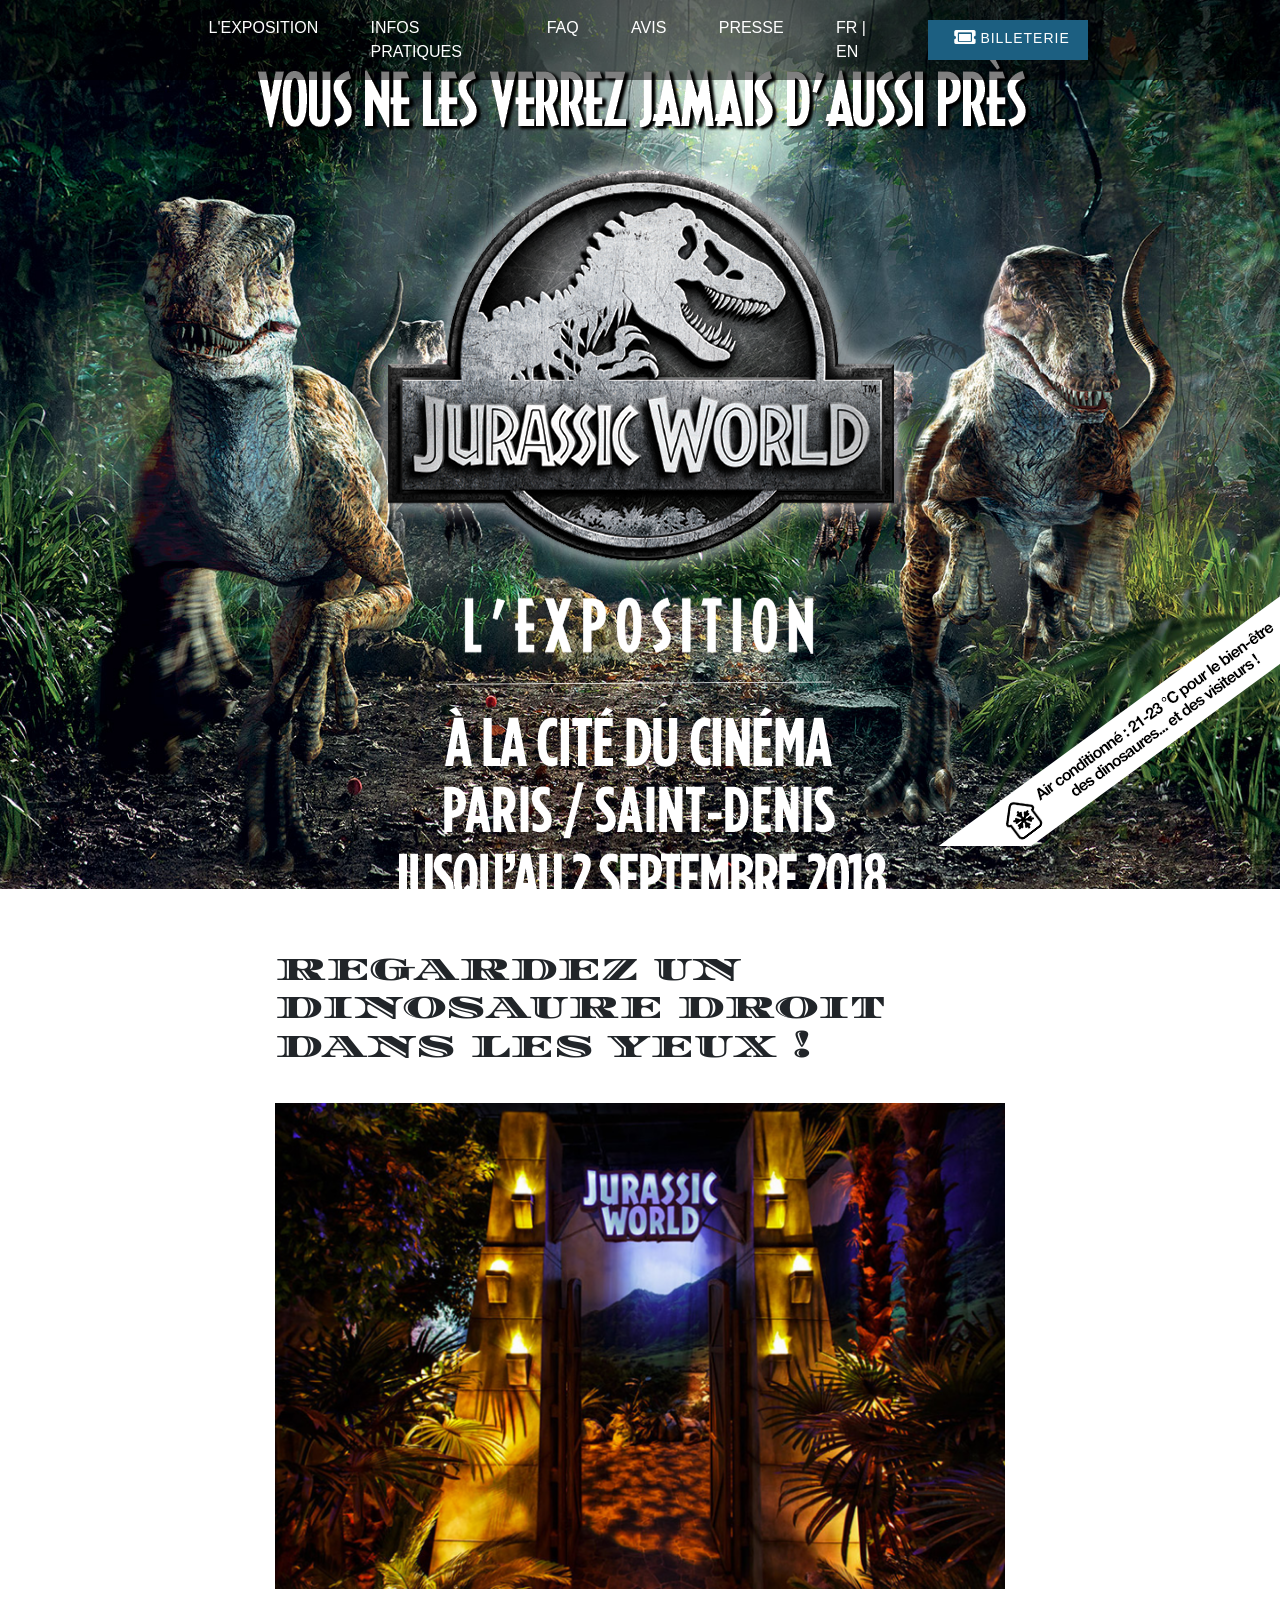
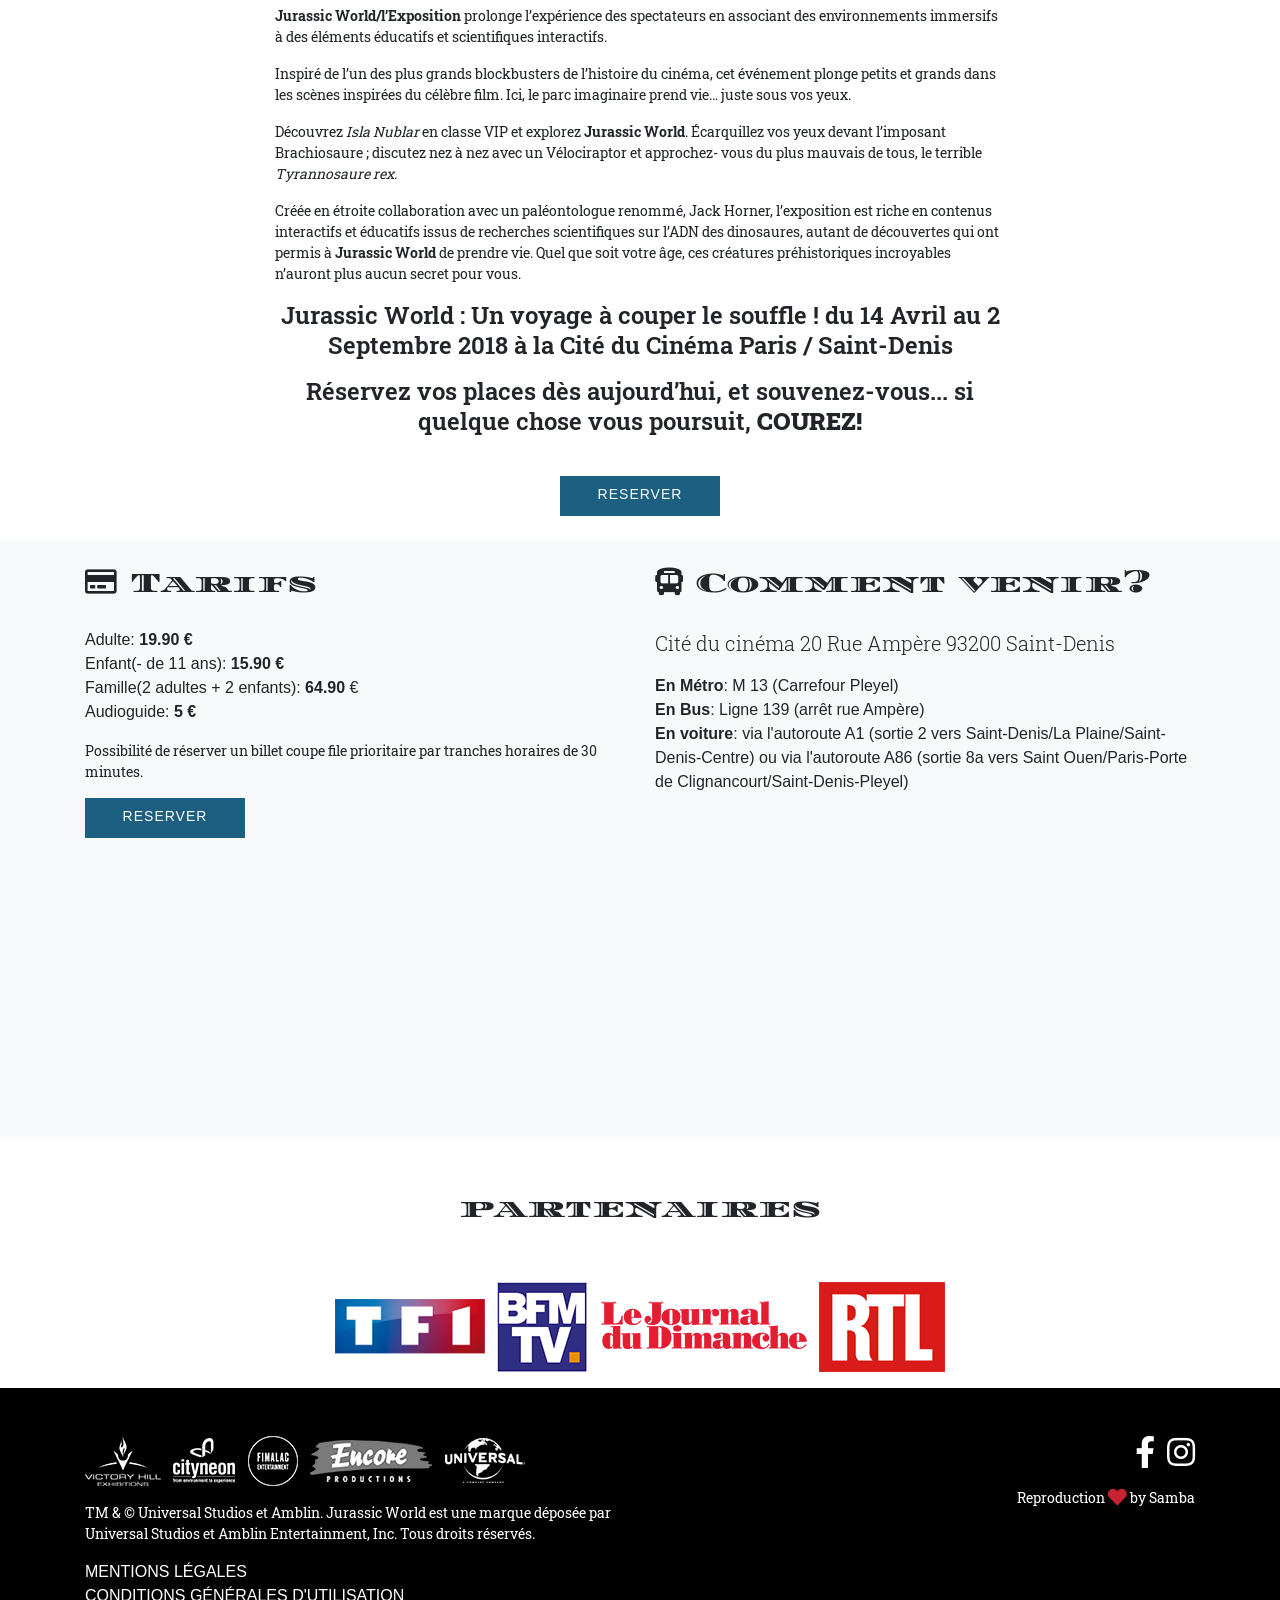
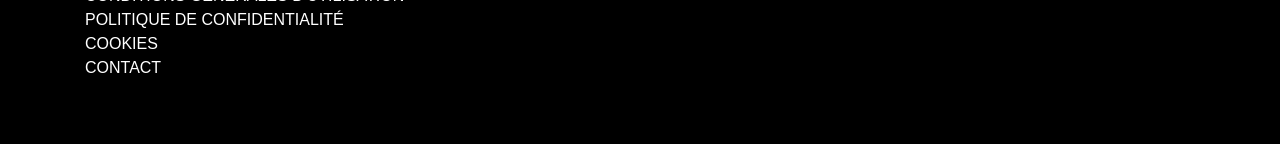
<file: Exo PHP site dinosaures/JurasicWorld PHP/Jurassic-World/Jurassic-World/index.html>
<!DOCTYPE html>
<html lang="fr">

  <head>
    <meta charset="utf-8">
    <meta name="viewport" content="width=device-width, initial-scale=1, shrink-to-fit=no">
    <meta name="description" content="Copie du site https://www.jurassicworldexposition.fr/">
    <meta name="author" content="Samba">
    <title>Jurassic World</title>
        <!-- CSS Bootstrap -->
        <link href="vendor/bootstrap/css/bootstrap.min.css" rel="stylesheet">
      <!-- Bibliothèque d'îcones font-awesome -->
      <link rel="stylesheet" href="https://use.fontawesome.com/releases/v5.2.0/css/all.css" integrity="sha384-hWVjflwFxL6sNzntih27bfxkr27PmbbK/iSvJ+a4+0owXq79v+lsFkW54bOGbiDQ" crossorigin="anonymous">
    <!-- Styles personnalisé -->
    <link href="css/style.css" rel="stylesheet">
  </head>

  <!-- Cette mise en page utilise essentiellement les grilles de bootstrap. https://getbootstrap.com/docs/4.1/layout/grid/ -->
  <body>

    <!-- Navigation -->
    <nav class="navbar navbar-expand-lg navigation fixed-top" id="mainNav">
      <div class="container">
        <button class="navbar-toggler hamburger" type="button" data-toggle="collapse" data-target="#navbarResponsive" aria-controls="navbarResponsive" aria-expanded="false" aria-label="Toggle navigation">
          <span class="navbar-toggler-icon"><i class="fas fa-bars"></i></span>
        </button>
        <!-- Centrage de la navigation avec en utilisant l'offset: https://getbootstrap.com/docs/4.1/layout/grid/#offsetting-columns pour en savoir plus sur le positionnement bootstrap -->
        <div class="collapse navbar-collapse col-md-10 offset-md-1" id="navbarResponsive">
          <!-- ml-auto nous permet de gérer les marges en l'occurence la gauche dans notre cas. -> https://getbootstrap.com/docs/4.1/utilities/flex/#auto-margins pour en savoir plus sur la gestion des marges -->
          <ul class="navbar-nav ml-2 menu">
            <li class="nav-item">
              <a class="nav-link js-scroll-trigger" href="#presentation">L'exposition</a>
            </li>
            <li class="nav-item">
              <a class="nav-link js-scroll-trigger" href="#informations">infos pratiques</a>
            </li>
            <li class="nav-item">
              <a class="nav-link js-scroll-trigger" href="#">faq</a>
            </li>
            <li class="nav-item">
              <a class="nav-link js-scroll-trigger" href="#">avis</a>
            </li>
            <li class="nav-item">
              <a class="nav-link js-scroll-trigger" href="#presse">presse</a>
            </li>
            <li class="nav-item">
              <a class="nav-link js-scroll-trigger" href="#">fr | en</a>
            </li>
          </ul>
          <!-- Ici j'utilise .float-right pour positionné le bouton qui en fait est un lien. https://getbootstrap.com/docs/4.1/utilities/float/ -->
          <a class="btn btn-primary float-right billeterie" href="#" role="button"><i class="fas fa-ticket-alt fa-lg"></i> Billeterie</a>
        </div>
      </div>
    </nav>

    <header class="bg">
      <div class="container text-center">
        <img src="img/logo.png" alt="" class="logo">
        <img src="img/climatise.png" alt="" class="ruban">
      </div>
    </header>

    <section id="presentation">
      <div class="container">
        <div class="row">
          <div class="col-lg-8 mx-auto">
            <h2>REGARDEZ UN DINOSAURE DROIT DANS LES YEUX !</h2>
              <img src="img/entree.png" alt="" class="entree mb-3">
              <p><strong>Jurassic World/l’Exposition</strong> prolonge l’expérience des spectateurs en associant des environnements immersifs à des éléments éducatifs et scientifiques interactifs.</p>
              <p>Inspiré de l’un des plus grands blockbusters de l’histoire du cinéma, cet événement plonge petits et grands dans les scènes inspirées du célèbre film. Ici, le parc imaginaire prend vie… juste sous vos yeux.</p>
              <p>Découvrez <em>Isla Nublar</em> en classe VIP et explorez <strong>Jurassic World</strong>. Écarquillez vos yeux devant l’imposant Brachiosaure ; discutez nez à nez avec un Vélociraptor et approchez- vous du plus mauvais de tous, le terrible <em>Tyrannosaure rex</em>.</p>
              <p>Créée en étroite collaboration avec un paléontologue renommé, Jack Horner, l’exposition est riche en contenus interactifs et éducatifs issus de recherches scientifiques sur l’ADN des dinosaures, autant de découvertes qui ont permis à <strong>Jurassic World</strong> de prendre vie. Quel que soit votre âge, ces créatures préhistoriques incroyables n’auront plus aucun secret pour vous.</p>

              <div class="text-center">
                  <p class="adresse">Jurassic World : Un voyage à couper le souffle ! du 14 Avril au 2 Septembre 2018 à la Cité du Cinéma Paris / Saint-Denis</p>
              </div>
              <div class="text-center">
                  <p class="adresse">Réservez vos places dès aujourd’hui, et souvenez-vous... si quelque chose vous poursuit, <strong>COUREZ!</strong></p>
                  <a class="btn btn-primary billeterie m-4" href="/reservation.html" role="button">RESERVER</a>
              </div>
          </div>
        </div>
      </div>
    </section>

    <section id="informations" class="bg-light">
      <div class="container">
        <div class="row">
            <div class="col-sm mx-auto">
                <h3><i class="far fa-credit-card"></i> Tarifs</h3>
                <ul class="liste">
                    <li>Adulte: <strong>19.90 €</strong></li>
                    <li>Enfant(- de 11 ans): <strong>15.90 €</strong></li>
                    <li>Famille(2 adultes + 2 enfants): <strong>64.90 </strong>€</li>
                    <li>Audioguide: <strong>5 €</strong></li>
                </ul>

                <p>Possibilité de réserver un billet coupe file prioritaire par tranches horaires de 30 minutes.</p>

                <div class="text-md-left">
                    <a class="btn btn-primary billeterie m-0" href="#" role="button">RESERVER</a>
                </div>
            </div><!-- fin col-sm mx-auto -->

            <div class="col-sm mx-auto  ">
                <h3><i class="fas fa-bus-alt"></i> Comment venir?</h3>
                <p class="lead">Cité du cinéma 20 Rue Ampère 93200 Saint-Denis</p>
                <ul class="liste">
                    <li><strong>En Métro</strong>: M 13 (Carrefour Pleyel)</li>
                    <li><strong>En Bus</strong>: Ligne 139 (arrêt rue Ampère)</li>
                    <li><strong>En voiture</strong>: via l'autoroute A1 (sortie 2 vers Saint-Denis/La Plaine/Saint-Denis-Centre) ou via l'autoroute A86 (sortie 8a vers Saint Ouen/Paris-Porte de Clignancourt/Saint-Denis-Pleyel)</li>
                </ul>

                <div class="carte">
                    <iframe class="iframe" frameborder="0" src="https://www.google.com/maps/embed/v1/place?q=Cité+Cinéma,Saint-Denis&amp;zoom=13&amp;key=AIzaSyCjMy9HJhXa5t_M_zleUGJzsDWCZMbeNqQ" allowfullscreen=""></iframe>
                </div>
            </div><!-- fin col-sm mx-auto -->
        </div><!-- fin row -->
      </div><!-- fin cantainer -->
    </section>

    <section id="presse">
      <div class="container">
        <div class="row">
          <div class="col-lg-12 mx-auto text-center">
            <h3>partenaires</h3>
              <ul class="list-inline">
                  <li class="list-inline-item">
                      <img src="img/tf1.png" alt="" class="logo-partenaire">
                  </li>
                  <li class="list-inline-item">
                      <img src="img/bfm.png" alt="" class="logo-partenaire">
                  </li>
                  <li class="list-inline-item">
                      <img src="img/jdd.png" alt="" class="logo-partenaire">
                  </li>
                  <li class="list-inline-item">
                      <img src="img/rtl.png" alt="" class="logo-partenaire">
                  </li>
              </ul>
          </div>
        </div>
      </div>
    </section>

    <!-- Footer -->
    <footer class="py-5 footer">
      <div class="container">
        <div class="row">
            <div class="col-sm">
                <ul class="list-inline">
                    <li class="list-inline-item">
                        <img src="img/logo-vhe.png" alt="">
                    </li>
                    <li class="list-inline-item">
                        <img src="img/logo-cityneon.png" alt="">
                    </li>
                    <li class="list-inline-item">
                        <img src="img/logo-fimalac.png" alt="">
                    </li>
                    <li class="list-inline-item">
                        <img src="img/logo-encoreprod.png" alt="">
                    </li>
                    <li class="list-inline-item">
                        <img src="img/logo-universal.png" alt="">
                    </li>
                </ul>

                <p>TM & © Universal Studios et Amblin. Jurassic World est une marque déposée par Universal Studios et Amblin Entertainment, Inc. Tous droits réservés.</p>
                <ul class="liste menu-footer">
                    <li><a href="#">Mentions légales</a></li>
                    <li><a href="#">Conditions Générales d'Utilisation</a></li>
                    <li><a href="#">Politique de confidentialité</a></li>
                    <li><a href="#">Cookies</a></li>
                    <li><a href="#">Contact</a></li>
                </ul>
            </div>
            <div class="col-sm">
                <ul class="list-inline menu-footer text-right">
                    <li class="list-inline-item"><a href="#"><i class="fab fa-facebook-f fa-2x"></i></i></a></li>
                    <li class="list-inline-item"><a href="#"><i class="fab fa-instagram fa-2x"></i></a></li>
                </ul>

                <p class="text-right">Reproduction <i class="fas fa-heart fa-lg"></i> by Samba</p>
            </div>
        </div>
      </div>
      <!-- /.container -->
    </footer>
    <!-- Bootstrap core JavaScript -->
    <script src="vendor/jquery/jquery.min.js"></script>
    <script src="vendor/bootstrap/js/bootstrap.bundle.min.js"></script>
    <!-- Plugin JavaScript -->
    <script src="vendor/jquery-easing/jquery.easing.min.js"></script>
    <!-- Custom JavaScript for this theme -->
    <script src="js/script.js"></script>
  </body>
</html>
</file>
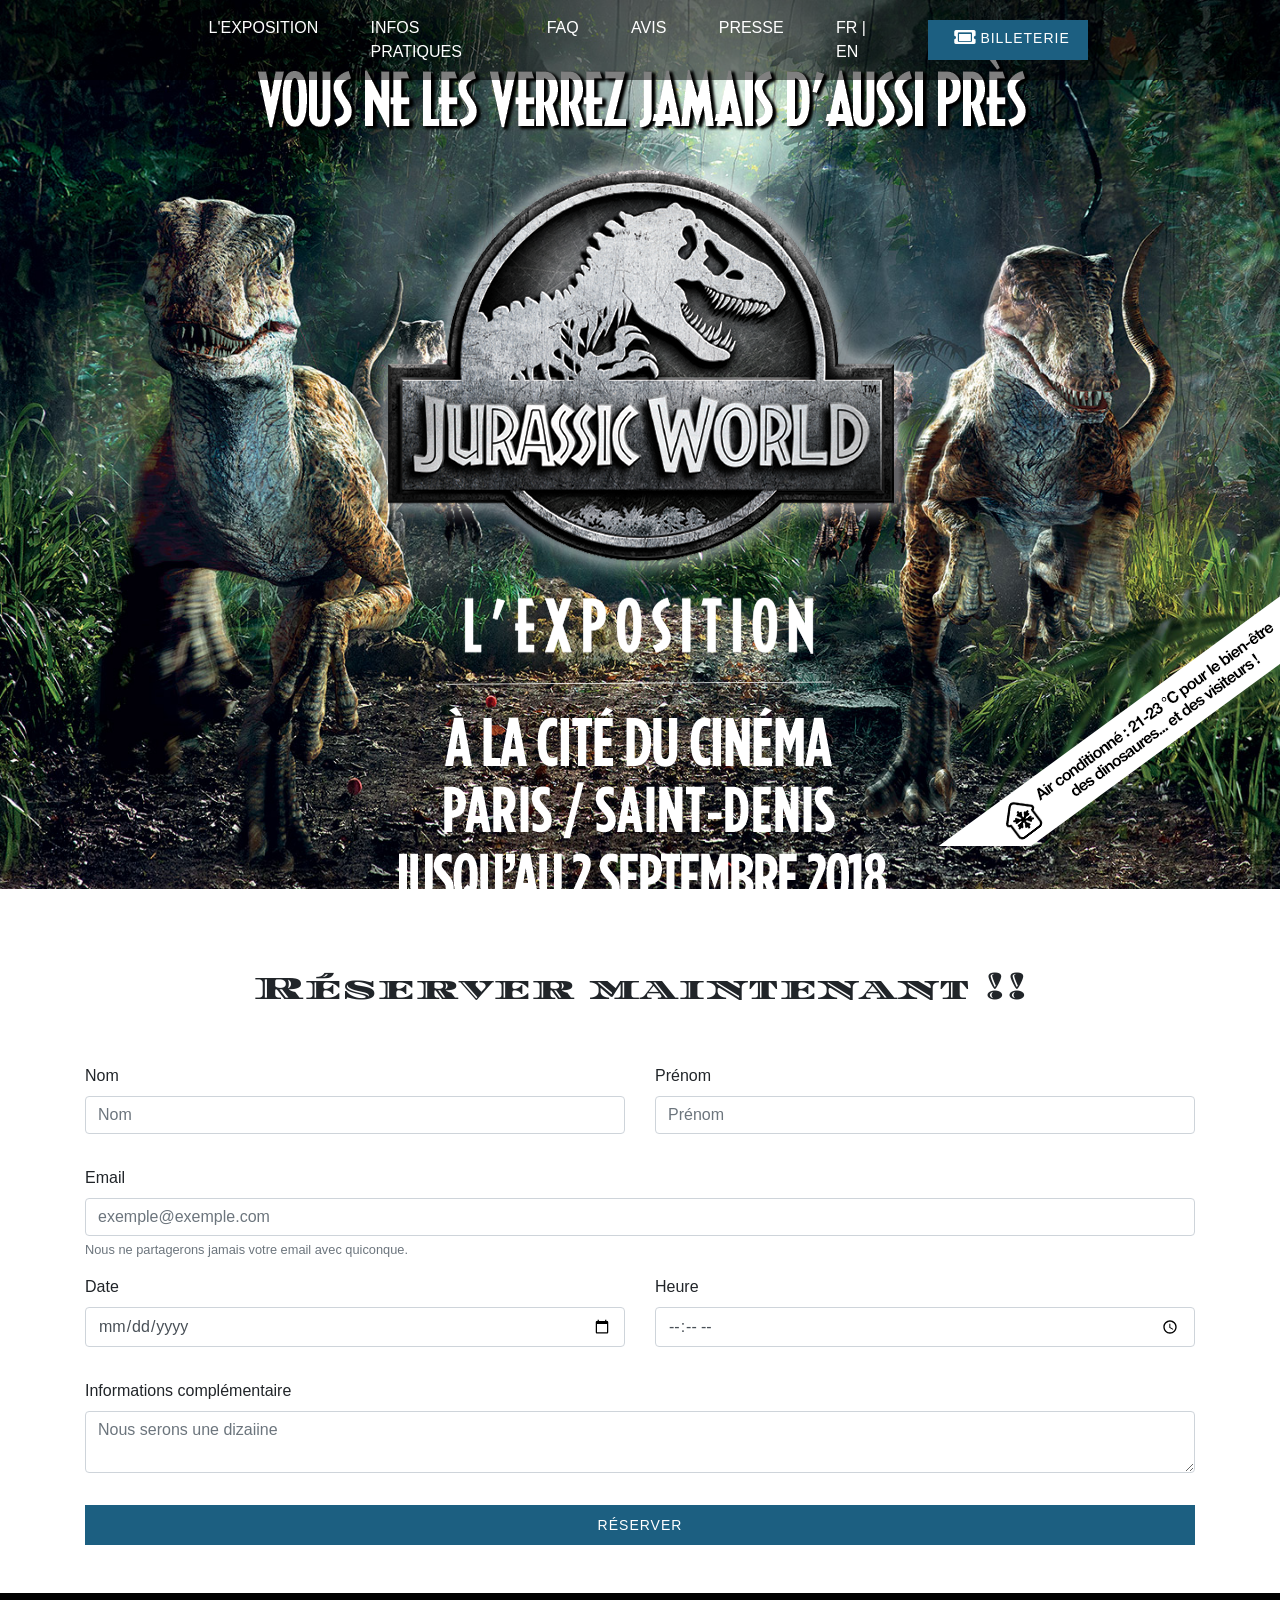
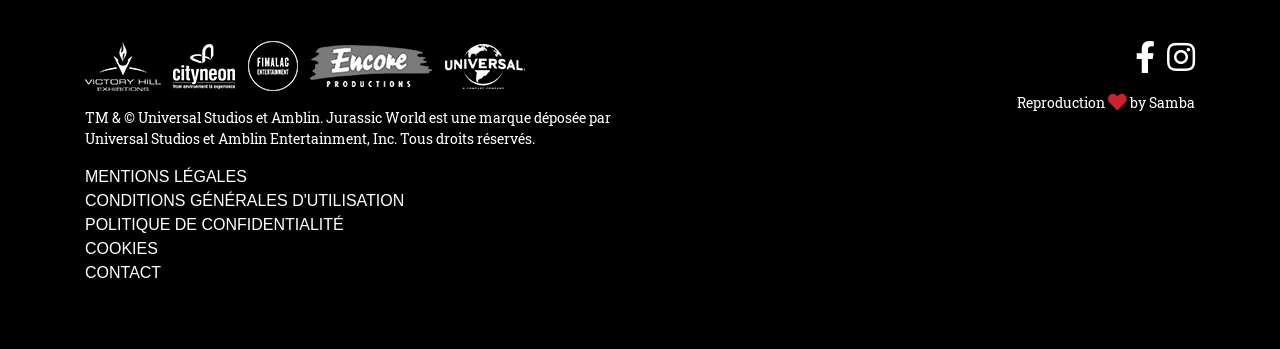
<file: Exo PHP site dinosaures/JurasicWorld PHP/Jurassic-World/Jurassic-World/reservation.html>
<!DOCTYPE html>
<html lang="fr">

<head>
    <meta charset="utf-8">
    <meta name="viewport" content="width=device-width, initial-scale=1, shrink-to-fit=no">
    <meta name="description" content="Copie du site https://www.jurassicworldexposition.fr/">
    <meta name="author" content="Samba">
    <title>Jurassic World</title>
    <!-- CSS Bootstrap -->
    <link href="vendor/bootstrap/css/bootstrap.min.css" rel="stylesheet">
    <!-- Bibliothèque d'îcones font-awesome -->
    <link rel="stylesheet" href="https://use.fontawesome.com/releases/v5.2.0/css/all.css" integrity="sha384-hWVjflwFxL6sNzntih27bfxkr27PmbbK/iSvJ+a4+0owXq79v+lsFkW54bOGbiDQ" crossorigin="anonymous">
    <!-- Styles personnalisé -->
    <link href="css/style.css" rel="stylesheet">
</head>

<!-- Cette mise en page utilise essentiellement les grilles de bootstrap. https://getbootstrap.com/docs/4.1/layout/grid/ -->
<body>

<!-- Navigation -->
<nav class="navbar navbar-expand-lg navigation fixed-top" id="mainNav">
    <div class="container">
        <button class="navbar-toggler hamburger" type="button" data-toggle="collapse" data-target="#navbarResponsive" aria-controls="navbarResponsive" aria-expanded="false" aria-label="Toggle navigation">
            <span class="navbar-toggler-icon"><i class="fas fa-bars"></i></span>
        </button>
        <!-- Centrage de la navigation avec en utilisant l'offset: https://getbootstrap.com/docs/4.1/layout/grid/#offsetting-columns pour en savoir plus sur le positionnement bootstrap -->
        <div class="collapse navbar-collapse col-md-10 offset-md-1" id="navbarResponsive">
            <!-- ml-auto nous permet de gérer les marges en l'occurence la gauche dans notre cas. -> https://getbootstrap.com/docs/4.1/utilities/flex/#auto-margins pour en savoir plus sur la gestion des marges -->
            <ul class="navbar-nav ml-2 menu">
                <li class="nav-item">
                    <a class="nav-link js-scroll-trigger" href="#presentation">L'exposition</a>
                </li>
                <li class="nav-item">
                    <a class="nav-link js-scroll-trigger" href="#informations">infos pratiques</a>
                </li>
                <li class="nav-item">
                    <a class="nav-link js-scroll-trigger" href="#">faq</a>
                </li>
                <li class="nav-item">
                    <a class="nav-link js-scroll-trigger" href="#">avis</a>
                </li>
                <li class="nav-item">
                    <a class="nav-link js-scroll-trigger" href="#presse">presse</a>
                </li>
                <li class="nav-item">
                    <a class="nav-link js-scroll-trigger" href="#">fr | en</a>
                </li>
            </ul>
            <!-- Ici j'utilise .float-right pour positionné le bouton qui en fait est un lien. https://getbootstrap.com/docs/4.1/utilities/float/ -->
            <a class="btn btn-primary float-right billeterie" href="#" role="button"><i class="fas fa-ticket-alt fa-lg"></i> Billeterie</a>
        </div>
    </div>
</nav>

<header class="bg">
    <div class="container text-center">
        <img src="img/logo.png" alt="" class="logo">
        <img src="img/climatise.png" alt="" class="ruban">
    </div>
</header>

<section id="presentation">
    <div class="container">
        <div class="row">
            <div class="col-lg-12 mx-auto">
                <h2 class="text-center">Réserver maintenant !!</h2>
                <form>
                    <div class="form-group">
                        <div class="row">
                            <div class="col-sm">
                                <div class="form-group">
                                    <label for="inputNom">Nom</label>
                                    <input type="text" class="form-control" id="inputNom" placeholder="Nom">
                                </div>
                            </div>

                            <div class="col-sm">
                                <div class="form-group">
                                    <label for="inputPrenom">Prénom</label>
                                    <input type="text" class="form-control" id="inputPrenom" placeholder="Prénom">
                                </div>
                            </div>
                        </div>
                    </div>

                    <div class="form-group">
                        <div class="row">
                            <div class="col">
                                <label for="inputEmail1">Email</label>
                                <input type="email" class="form-control" id="inputEmail1" aria-describedby="emailHelp" placeholder="exemple@exemple.com">
                                <small id="emailHelp" class="form-text text-muted">Nous ne partagerons jamais votre email avec quiconque.</small>
                            </div>
                        </div>
                    </div>

                    <div class="form-group">
                        <div class="row">
                            <div class="col-sm">
                                <div class="form-group">
                                    <label for="inputDate">Date</label>
                                    <input type="date" class="form-control" id="inputDate" placeholder="Date">
                                </div>
                            </div>

                            <div class="col-sm">
                                <div class="form-group">
                                    <label for="inputHeure">Heure</label>
                                    <input type="time" class="form-control" id="inputHeure" placeholder="Date">
                                </div>
                            </div>
                        </div>
                    </div>

                    <div class="form-group">
                        <div class="row">
                            <div class="col">
                                <div class="form-group">
                                    <label for="inputInfoComp">Informations complémentaire</label>
                                    <textarea class="form-control" id="inputInfoComp" placeholder="Nous serons une dizaiine"></textarea>
                                </div>
                            </div>
                        </div>
                    </div>
                    <button type="submit" class="btn btn-block btn-primary billeterie mb-5">Réserver</button>
                </form>
            </div>
        </div>
    </div>
</section>

<!-- Footer -->
<footer class="py-5 footer">
    <div class="container">
        <div class="row">
            <div class="col-sm">
                <ul class="list-inline">
                    <li class="list-inline-item">
                        <img src="img/logo-vhe.png" alt="">
                    </li>
                    <li class="list-inline-item">
                        <img src="img/logo-cityneon.png" alt="">
                    </li>
                    <li class="list-inline-item">
                        <img src="img/logo-fimalac.png" alt="">
                    </li>
                    <li class="list-inline-item">
                        <img src="img/logo-encoreprod.png" alt="">
                    </li>
                    <li class="list-inline-item">
                        <img src="img/logo-universal.png" alt="">
                    </li>
                </ul>

                <p>TM & © Universal Studios et Amblin. Jurassic World est une marque déposée par Universal Studios et Amblin Entertainment, Inc. Tous droits réservés.</p>
                <ul class="liste menu-footer">
                    <li><a href="#">Mentions légales</a></li>
                    <li><a href="#">Conditions Générales d'Utilisation</a></li>
                    <li><a href="#">Politique de confidentialité</a></li>
                    <li><a href="#">Cookies</a></li>
                    <li><a href="#">Contact</a></li>
                </ul>
            </div>
            <div class="col-sm">
                <ul class="list-inline menu-footer text-right">
                    <li class="list-inline-item"><a href="#"><i class="fab fa-facebook-f fa-2x"></i></i></a></li>
                    <li class="list-inline-item"><a href="#"><i class="fab fa-instagram fa-2x"></i></a></li>
                </ul>

                <p class="text-right">Reproduction <i class="fas fa-heart fa-lg"></i> by Samba</p>
            </div>
        </div>
    </div>
    <!-- /.container -->
</footer>
<!-- Bootstrap core JavaScript -->
<script src="vendor/jquery/jquery.min.js"></script>
<script src="vendor/bootstrap/js/bootstrap.bundle.min.js"></script>
<!-- Plugin JavaScript -->
<script src="vendor/jquery-easing/jquery.easing.min.js"></script>
<!-- Custom JavaScript for this theme -->
<script src="js/script.js"></script>
</body>
</html>
</file>
<file: Exo PHP site dinosaures/JurasicWorld PHP/Jurassic-World/Jurassic-World/css/style.css>
/**
Style global
 */
@import url('https://fonts.googleapis.com/css?family=Diplomata+SC');
@import url('https://fonts.googleapis.com/css?family=Roboto+Slab');

body {
    width: 100%;
}
h1, h2, h3, h4, h5, h6 {
    margin: 5% 0 5% 0;
  font-family: 'Diplomata SC', cursive;
}
p {
  font-size: 14px;
  font-family: 'Roboto Slab', serif;
}
section {
    padding: 0;
}
/**
Navigation
 */
.navigation {
  visibility: visible;
  opacity: 1;
  background: rgba(0,0,0, 0.5);
}
.collapse {
  height: auto;
  text-transform: uppercase;
}
.menu {
  width: 100%;
}
.menu li {
  margin-right: 5%;
}
.menu li a {
  color: #ffffff;
}
.billeterie {
  border: 0;
  padding: 0 26px;
  height: 40px;
  min-width: 160px;
  line-height: 36px;
  font-size: 14px;
  font-weight: 500;
  text-transform: uppercase;
  letter-spacing: 1px;
  border-radius: 0;
  background-color: #1C5F81;
}
/**
Header
 */
header {
  margin: 0;
  padding: 0;
}
.bg {
  background: url("../img/dinosaure.jpg") no-repeat top;
  background-size: 100%;
}
.logo {
    margin-top: 5%;
}
.ruban {
    position: absolute;
    bottom: 6%;
    right: 0;
}
/**
Boby
 */
.entree {
    width: 100%;
}
.adresse {
    font-size: 1.5em;
    font-weight: 600;
    line-height: 30px;
}
.liste {
    list-style: none;
    padding: 0;
}
.iframe {
    width: 100%;
    height: 20em;
}
.logo-partenaire {
    padding-right: 30%;
}
/**
Footer
 */
.footer {
    color: #ffffff;
    background: #000000;
}
.menu-footer li a {
    color: #ffffff;
    text-transform: uppercase;
    text-decoration: none;
}
.fa-heart {
    color: #c82333;
}
@media only screen and (max-width: 768px) {
    .hamburger {}
    .bg {
        background-size: 100%;
    }
    .logo {
        width: 50%;
        margin-top: 10%;
    }
    .ruban {
        width: 30%;
        top: 26%;
    }
    .logo-partenaire {
        padding-right: 10%;
    }
}

@media only screen and (max-width: 360px){
    h1, h2, h3, h4, h5, h6 {
        font-size: 1rem;
    }

    p {
        font-size: .8rem;
    }
    .bg {
        background-size: 100%;
    }
    .logo {
        width: 40%;
        margin-top: 20%;
    }
    .ruban {
        width: 30%;
        top: 20%;
    }
    .adresse {
        font-size: 1rem;
    }
    .logo-partenaire {
        padding: 3% 0 3% 0;
    }
    .list-inline-item:not(:last-child) {
        margin: 0;
    }
}
</file>
